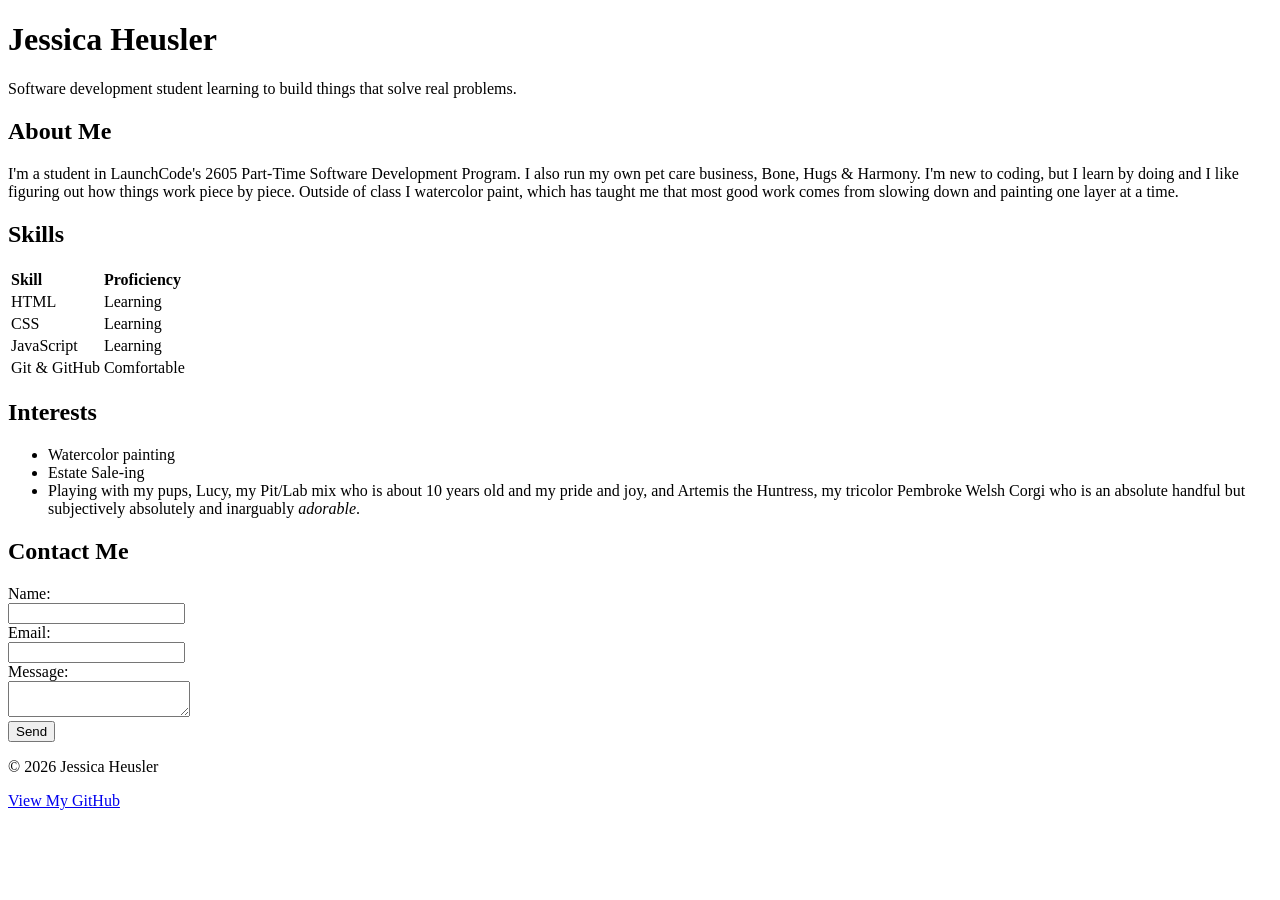
<file: index.html>
<!doctype html>
<html lang="en">
  <head>
    <meta charset="UTF-8" />
    <meta name="viewport" content="width=device-width, initial-scale=1.0" />
    <title>Jessica Heusler - Portfolio</title>
  </head>
  <body>
    <header>
      <h1>Jessica Heusler</h1>
      <p>
        Software development student learning to build things that solve real
        problems.
      </p>
    </header>

    <main>
    <section>
      <h2>About Me</h2>
      <p>
        I'm a student in LaunchCode's 2605 Part-Time Software Development
        Program. I also run my own pet care business, Bone, Hugs & Harmony.
        I'm new to coding, but I learn by doing and I like figuring out how
        things work piece by piece. Outside of class I watercolor paint,
        which has taught me that most good work comes from slowing down and
        painting one layer at a time.
      </p>
    </section>

    <section>
      <h2>Skills</h2>
      <table>
        <tr>
          <th style="text-align: left;">Skill</th>
          <th style="text-align: left;">Proficiency</th>
        </tr>
        <tr>
          <td>HTML</td>
          <td>Learning</td>
        </tr>
        <tr>
          <td>CSS</td>
          <td>Learning</td>
        </tr>
        <tr>
          <td>JavaScript</td>
          <td>Learning</td>
        </tr>
        <tr>
          <td>Git & GitHub</td>
          <td>Comfortable</td>
        </tr>
      </table>
    </section>

    <section>
      <h2>Interests</h2>
      <ul>
        <li>Watercolor painting</li>
        <li>Estate Sale-ing</li>
        <li>
          Playing with my pups, Lucy, my Pit/Lab mix who is about 10 years old
          and my pride and joy, and Artemis the Huntress, my tricolor Pembroke
          Welsh Corgi who is an absolute handful but subjectively
          absolutely and inarguably <em>adorable</em>.
        </li>
      </ul>
    </section>

    <section>
      <h2>Contact Me</h2>
      <form>
        <label for="name">Name:</label>
        <br />
        <input type="text" id="name" name="name" />
        <br />

        <label for="email">Email:</label>
        <br />
        <input type="email" id="email" name="email" />
        <br />

        <label for="message">Message:</label>
        <br />
        <textarea id="message" name="message"></textarea>
        <br />

        <button type="submit">Send</button>
      </form>
    </section>
    </main>

    <footer>
      <p>&copy; 2026 Jessica Heusler</p>
      <p><a href="https://github.com/jheusler">View My GitHub</a></p>
    </footer>
  </body>
</html>
</file>
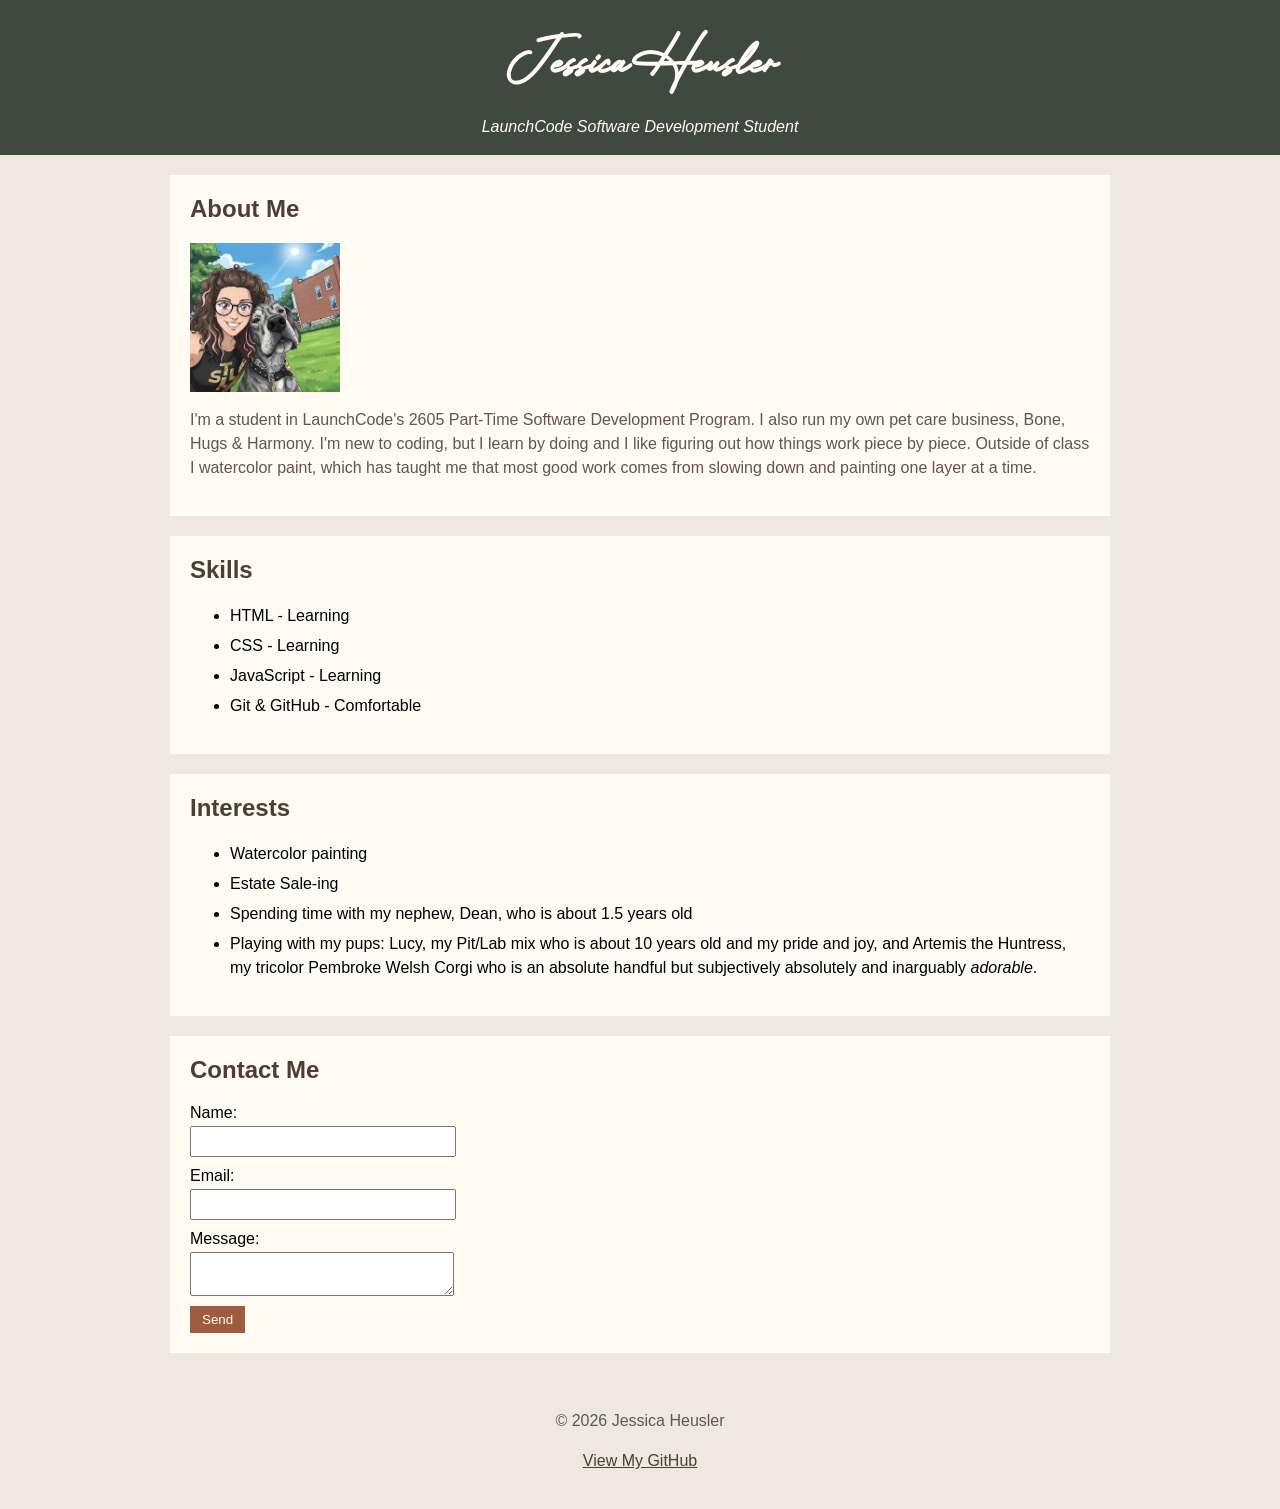
<file: profile.html>
<!doctype html>
<html lang="en">
  <head>
    <meta charset="UTF-8" />
    <meta name="viewport" content="width=device-width, initial-scale=1.0" />
    <title>Jessica Heusler - Profile</title>
    <link rel="stylesheet" href="styles.css" />
  </head>
  <body>
    <header id="page-header">
      <h1>Jessica Heusler</h1>
      <p class="tagline">LaunchCode Software Development Student</p>
    </header>

    <main>
    <section class="about">
      <h2>About Me</h2>
      <img
        src="IMG/profile-photo.png"
        alt="Profile picture of Jessica Heusler"
      />
      <p>
        I'm a student in LaunchCode's 2605 Part-Time Software Development
        Program. I also run my own pet care business, Bone, Hugs & Harmony. I'm
        new to coding, but I learn by doing and I like figuring out how things
        work piece by piece. Outside of class I watercolor paint, which has
        taught me that most good work comes from slowing down and painting one
        layer at a time.
      </p>
    </section>

    <section class="skills">
      <h2>Skills</h2>
      <ul>
        <li>HTML - Learning</li>
        <li>CSS - Learning</li>
        <li>JavaScript - Learning</li>
        <li>Git & GitHub - Comfortable</li>
      </ul>
    </section>

    <section class="interests">
      <h2>Interests</h2>
      <ul>
        <li>Watercolor painting</li>
        <li>Estate Sale-ing</li>
        <li>Spending time with my nephew, Dean, who is about 1.5 years old</li>
        <li>
          Playing with my pups: Lucy, my Pit/Lab mix who is about 10 years old
          and my pride and joy, and Artemis the Huntress, my tricolor Pembroke
          Welsh Corgi who is an absolute handful but subjectively
          absolutely and inarguably <em>adorable</em>.
        </li>
      </ul>
    </section>

    <section class="contact">
      <h2>Contact Me</h2>
      <form>
        <label for="name">Name:</label>
        <input type="text" id="name" name="name" />

        <label for="email">Email:</label>
        <input type="email" id="email" name="email" />

        <label for="message">Message:</label>
        <textarea id="message" name="message"></textarea>

        <button type="submit">Send</button>
      </form>
    </section>
    </main>

    <footer>
      <p>&copy; 2026 Jessica Heusler</p>
      <p><a href="https://github.com/jheusler">View My GitHub</a></p>
    </footer>
  </body>
</html>
</file>
<file: styles.css>
@font-face {
  font-family: "Brother Signature";
  src: url("fonts/Brother Signature.otf") format("opentype");
}

body {
  background-color: #eee9df;
  font-family: "Segoe UI", Arial, sans-serif;
  margin: 0;
  padding: 0;
}

h1 {
  color: #fffaf2;
}

h2 {
  color: #4d3d32;
  font-size: 1.5rem;
  margin-top: 0;
}

p {
  color: #5e574f;
  line-height: 1.5;
}

ul {
  margin-top: 0;
}

li {
  line-height: 1.5;
  margin-bottom: 6px;
}

img {
  display: block;
  margin-bottom: 15px;
  width: 150px;
}

footer {
  text-align: center;
  padding: 20px;
}

footer a {
  color: #4d3d32;
}

#page-header {
  background-color: #3f493f;
  text-align: center;
  padding: 16px;
}

#page-header h1 {
  color: #fffaf2;
  font-family: "Brother Signature", cursive;
  font-size: 3.5rem;
  margin: 0;
}

.tagline {
  color: #fffaf2;
  font-style: italic;
  margin: 6px 0 0 0;
}

.about,
.skills,
.interests,
.contact {
  background-color: #fffaf2;
  margin: 20px auto;
  max-width: 900px;
  padding: 20px;
}

label {
  display: block;
  margin-bottom: 4px;
}

input,
textarea {
  display: block;
  margin-bottom: 10px;
  padding: 6px;
  width: 250px;
}

button {
  background-color: #9d5c3d;
  border: none;
  color: #fffaf2;
  padding: 6px 12px;
}

button:hover {
  background-color: #844f35;
}
</file>
